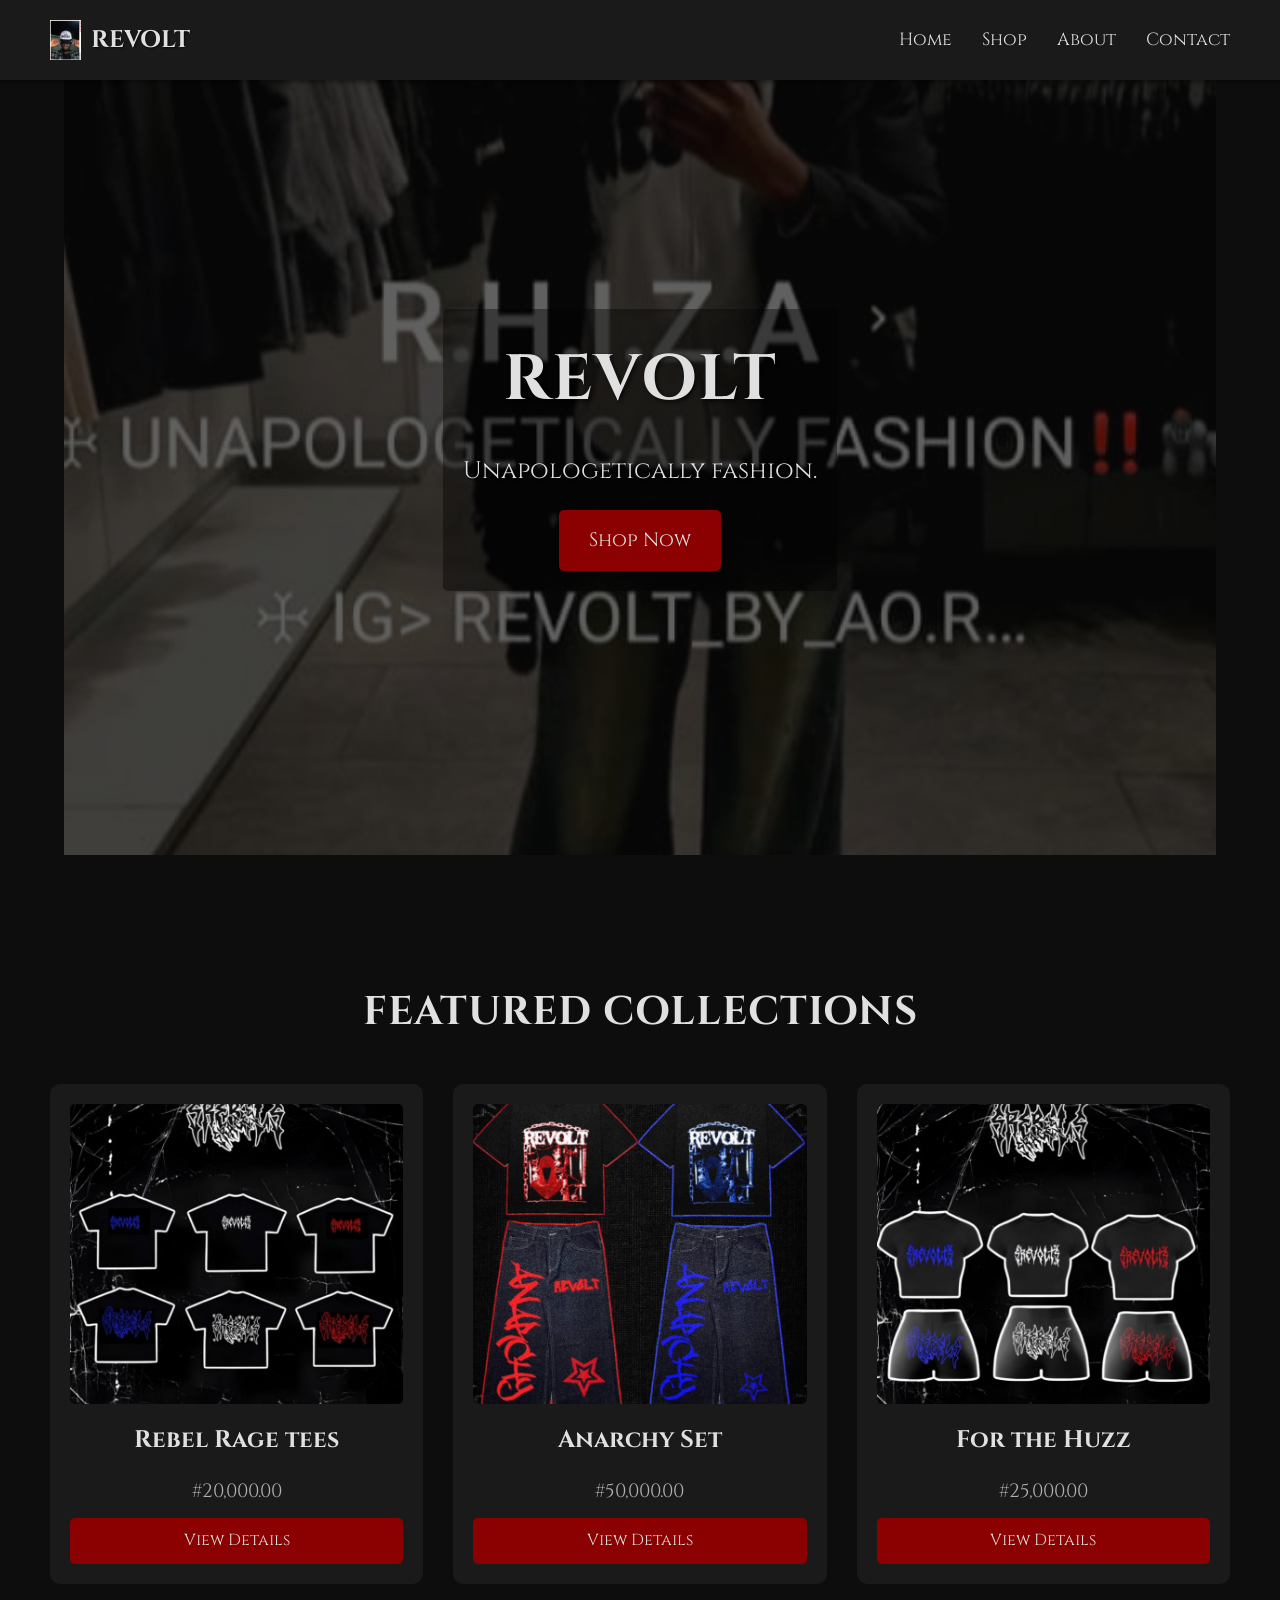
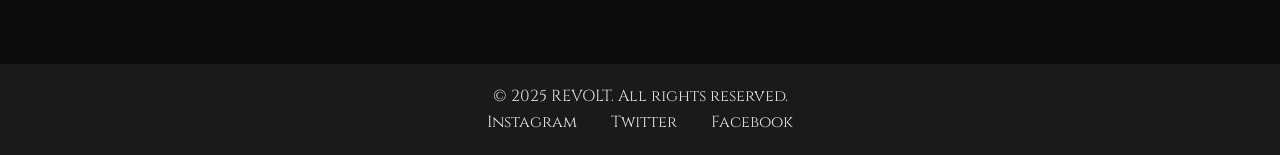
<file: index.html>
<!DOCTYPE html>
<html lang="en">
<head>
    <meta charset="UTF-8">
    <meta name="viewport" content="width=device-width, initial-scale=1.0">
    <title>REVOLT - Gothic Clothing Brand</title>
    <link href="https://fonts.googleapis.com/css2?family=Cinzel:wght@400;700&display=swap" rel="stylesheet">
    <link rel="stylesheet" href="./style.css">
</head>
<body>
    <!-- Navigation -->
    <nav class="navbar">
        <div class="logo">
            <img src="./img/logo.jpeg" alt="REVOLT Logo">
            <h2>REVOLT</h2>
        </div>
        <ul class="nav-links">
            <li><a href="index.html">Home</a></li>
            <li><a href="shop.html">Shop</a></li>
            <li><a href="about.html">About</a></li>
            <li><a href="contact.html">Contact</a></li>
        </ul>
    </nav>

    <!-- Hero Section -->
    <header class="hero">
        <img src="./img/header.jpeg" alt="Hero Background" class="hero-bg">
        <div class="hero-content">
            <h1>REVOLT</h1>
            <p>Unapologetically fashion.</p>
            <a href="shop.html" class="cta-button">Shop Now</a>
        </div>
    </header>

    <!-- Featured Products -->
    <section class="featured">
        <h2>Featured Collections</h2>
        <div class="product-grid">
            <div class="product-card">
                <img src="./img/shirts.jpeg" alt="Shirts">
                <h3>Rebel Rage tees</h3>
                <p>#20,000.00</p>
                <a href="shop.html" class="product-button">View Details</a>
            </div>
            <div class="product-card">
                <img src="./img/anarky fit.jpeg" alt="Denim fit">
                <h3>Anarchy Set</h3>
                <p>#50,000.00</p>
                <a href="shop.html" class="product-button">View Details</a>
            </div>
            <div class="product-card">
                <img src="./img/huzz.jpeg" alt="Black tee">
                <h3>For the Huzz</h3>
                <p>#25,000.00</p>
                <a href="shop.html" class="product-button">View Details</a>
            </div>
        </div>
    </section>

    <!-- Footer -->
    <footer>
        <p>© 2025 REVOLT. All rights reserved.</p>
        <div class="social-links">
            <a href="#">Instagram</a>
            <a href="#">Twitter</a>
            <a href="#">Facebook</a>
        </div>
    </footer>
</body>
</html>
</file>
<file: style.css>
/* Reset and Base Styles */
* {
    margin: 0;
    padding: 0;
    box-sizing: border-box;
}

body {
    font-family: 'Cinzel', serif;
    background-color: #0d0d0d;
    color: #e0e0e0;
    line-height: 1.6;
}

/* Navigation */
.navbar {
    display: flex;
    justify-content: space-between;
    align-items: center;
    padding: 20px 50px;
    background-color: #1a1a1a;
    position: fixed;
    width: 100%;
    top: 0;
    z-index: 1000;
    box-shadow: 0 2px 5px rgba(0, 0, 0, 0.5);
}

.logo {
    display: flex;
    align-items: center;
    gap: 10px; /* Space between image and text */
}

.logo img {
    height: 40px; /* Slightly smaller logo image for balance */
    width: auto;
}

.logo h2 {
    font-size: 1.5rem;
    text-transform: uppercase;
    color: #e0e0e0;
    margin: 0;
    text-shadow: 1px 1px 2px rgba(0, 0, 0, 0.7);
}

.nav-links {
    list-style: none;
    display: flex;
}

.nav-links li {
    margin-left: 30px;
}

.nav-links a {
    color: #e0e0e0;
    text-decoration: none;
    font-size: 1.1rem;
    transition: color 0.3s ease, transform 0.3s ease;
}

.nav-links a:hover {
    color: #8b0000; /* Dark red accent */
    transform: translateY(-2px);
}

/* Hero Section */
.hero {
    height: 100vh;
    position: relative;
    display: flex;
    align-items: center;
    justify-content: center;
    text-align: center;
    overflow: hidden;
}

.hero-bg {
    position: absolute;
    top: 50%;
    left: 50%;
    width: 100%;
    height: 100%;
    object-fit: cover;
    z-index: 1;
    opacity: 0.5; /* Semi-transparent to overlay text */
    filter: brightness(0.7); /* Gothic aesthetic */
    transform: translate(-50%, -50%) scale(0.9); /* Slightly smaller (90%) */
}

.hero-content {
    position: relative;
    z-index: 2; /* Text above image */
    background: rgba(0, 0, 0, 0.4); /* Subtle dark overlay for text readability */
    padding: 20px;
    border-radius: 5px;
}

.hero h1 {
    font-size: 4rem;
    text-transform: uppercase;
    letter-spacing: 2px;
    animation: fadeInDown 1s ease-out;
    color: #e0e0e0;
    text-shadow: 2px 2px 4px rgba(0, 0, 0, 0.7); /* Enhances readability */
}

.hero p {
    font-size: 1.5rem;
    margin: 20px 0;
    animation: fadeInUp 1s ease-out 0.3s;
    animation-fill-mode: backwards;
    color: #e0e0e0;
    text-shadow: 1px 1px 3px rgba(0, 0, 0, 0.7);
}

.cta-button {
    display: inline-block;
    padding: 15px 30px;
    background-color: #8b0000;
    color: #e0e0e0;
    text-decoration: none;
    border-radius: 5px;
    font-size: 1.2rem;
    transition: background-color 0.3s ease, transform 0.3s ease;
}

.cta-button:hover {
    background-color: #a11212;
    transform: scale(1.05);
}

/* Featured & Shop Sections */
.featured, .shop {
    padding: 80px 50px;
    text-align: center;
}

.featured h2, .shop h2 {
    font-size: 2.5rem;
    margin-bottom: 40px;
    text-transform: uppercase;
    letter-spacing: 1px;
}

.product-grid {
    display: grid;
    grid-template-columns: repeat(auto-fit, minmax(250px, 1fr));
    gap: 30px;
    align-items: stretch; /* Ensures all cards stretch to the same height */
}

.product-card {
    background-color: #1a1a1a;
    padding: 20px;
    border-radius: 10px;
    transition: transform 0.3s ease, box-shadow 0.3s ease;
    min-height: 500px; /* Fixed minimum height to enforce uniformity */
    max-height: 500px; /* Fixed maximum height to prevent overflow */
    display: flex;
    flex-direction: column;
    justify-content: space-between; /* Distributes content evenly */
    overflow: hidden; /* Prevents content from spilling out */
}

.product-card:hover {
    transform: translateY(-10px);
    box-shadow: 0 10px 20px rgba(0, 0, 0, 0.7);
}

.product-card img {
    width: 100%;
    height: 300px; /* Fixed height for all product images */
    object-fit: cover;
    border-radius: 5px;
}

.product-card h3 {
    font-size: 1.5rem;
    margin: 15px 0;
    flex-grow: 0; /* Prevents text from stretching */
    overflow: hidden; /* Truncates text if too long */
    text-overflow: ellipsis; /* Adds ellipsis if text overflows */
    white-space: nowrap; /* Prevents text wrapping */
}

.product-card p {
    font-size: 1.2rem;
    color: #b0b0b0;
    flex-grow: 0; /* Prevents price from stretching */
    overflow: hidden; /* Truncates text if too long */
    text-overflow: ellipsis; /* Adds ellipsis if text overflows */
    white-space: nowrap; /* Prevents text wrapping */
}

.product-button {
    display: inline-block;
    margin-top: 10px;
    padding: 10px 20px;
    background-color: #8b0000;
    color: #e0e0e0;
    text-decoration: none;
    border-radius: 5px;
    transition: background-color 0.3s ease;
    flex-grow: 0; /* Prevents button from stretching */
}

.product-button:hover {
    background-color: #a11212;
}

/* About Section */
.about {
    padding: 80px 50px;
    text-align: center;
}

.about p {
    max-width: 800px;
    margin: 20px auto;
    font-size: 1.1rem;
}

/* Contact Section */
.contact {
    padding: 80px 50px;
    text-align: center;
}

.contact-form {
    max-width: 600px;
    margin: 0 auto;
}

.contact-form label {
    display: block;
    font-size: 1.1rem;
    margin: 10px 0 5px;
}

.contact-form input, .contact-form textarea {
    width: 100%;
    padding: 10px;
    margin-bottom: 20px;
    background-color: #1a1a1a;
    border: 1px solid #333;
    color: #e0e0e0;
    border-radius: 5px;
}

.contact-form textarea {
    height: 150px;
}

.contact-info {
    margin-top: 30px;
}

.contact-info p {
    font-size: 1.1rem;
}

/* Footer */
footer {
    background-color: #1a1a1a;
    padding: 20px;
    text-align: center;
}

.social-links a {
    color: #e0e0e0;
    margin: 0 15px;
    text-decoration: none;
    transition: color 0.3s ease;
}

.social-links a:hover {
    color: #8b0000;
}

/* Animations */
@keyframes fadeInDown {
    from {
        opacity: 0;
        transform: translateY(-20px);
    }
    to {
        opacity: 1;
        transform: translateY(0);
    }
}

@keyframes fadeInUp {
    from {
        opacity: 0;
        transform: translateY(20px);
    }
    to {
        opacity: 1;
        transform: translateY(0);
    }
}

/* Responsive Design */
@media (max-width: 768px) {
    .navbar {
        flex-direction: column;
        padding: 20px;
    }

    .logo {
        flex-direction: column;
        text-align: center;
    }

    .logo img {
        height: 35px; /* Smaller logo image for mobile */
    }

    .logo h2 {
        font-size: 1.2rem;
        margin-top: 5px;
    }

    .nav-links {
        margin-top: 20px;
    }

    .nav-links li {
        margin: 10px 0;
    }

    .hero h1 {
        font-size: 2.5rem;
    }

    .hero p {
        font-size: 1.2rem;
    }

    .product-grid {
        grid-template-columns: 1fr;
    }

    .product-card {
        min-height: 450px; /* Adjusted for mobile screens */
        max-height: 450px; /* Adjusted for mobile screens */
    }

    .product-card img {
        height: 250px; /* Adjusted for mobile screens */
    }
}
</file>
